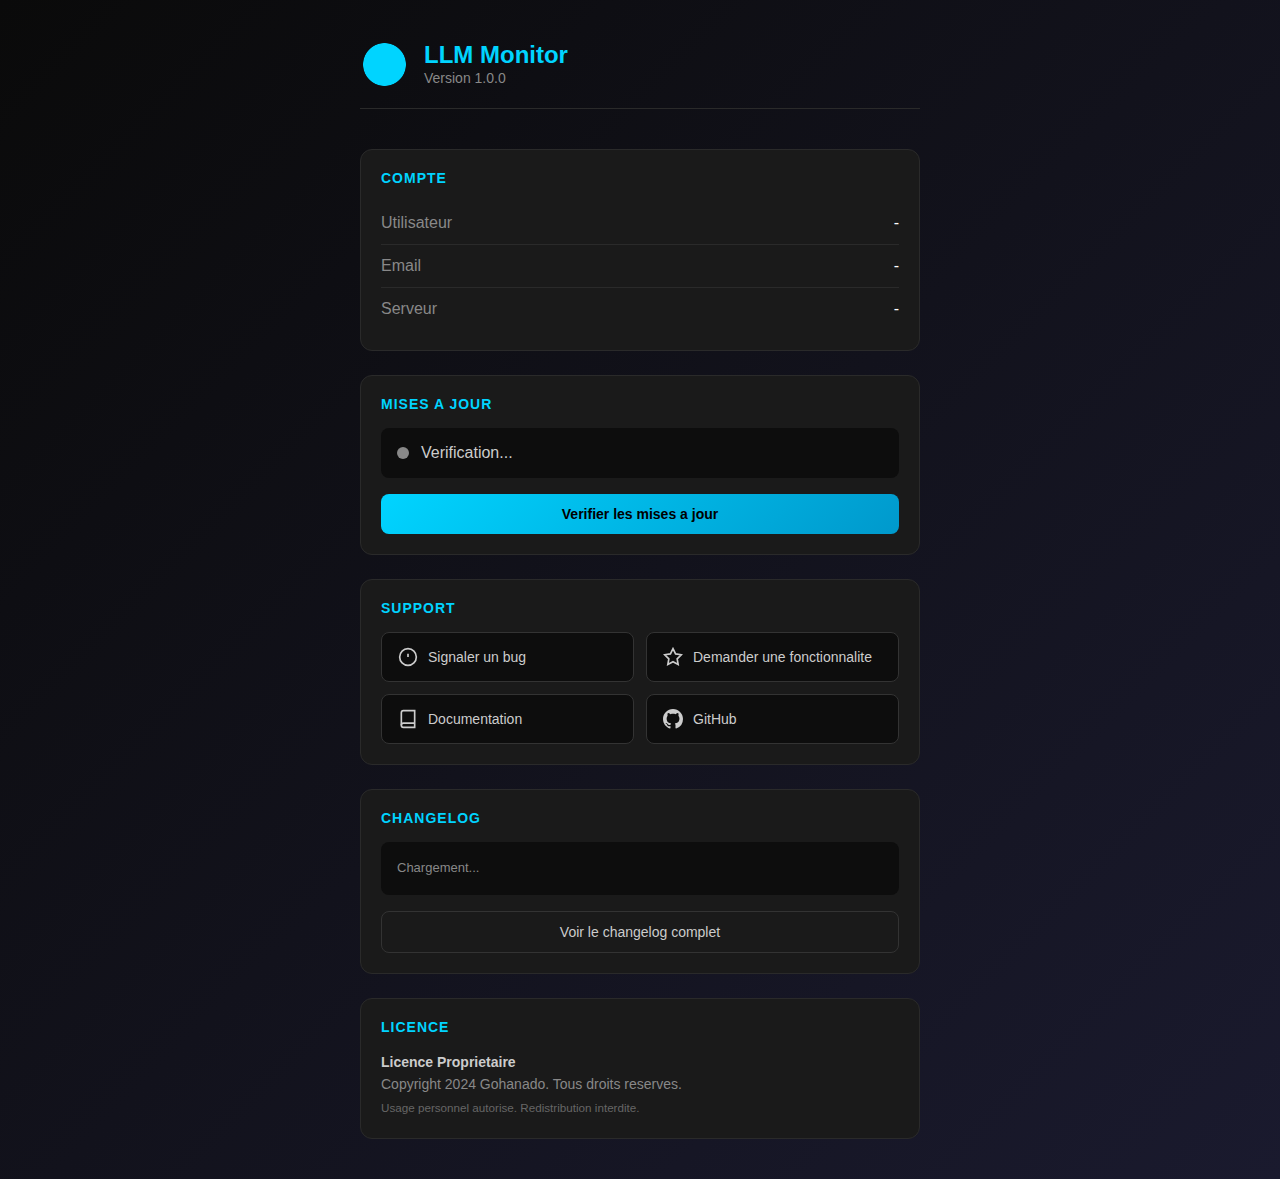
<file: chrome-extension/options.html>
<!DOCTYPE html>
<html lang="fr">
<head>
  <meta charset="UTF-8">
  <meta name="viewport" content="width=device-width, initial-scale=1.0">
  <title>LLM Monitor - Options</title>
  <link rel="stylesheet" href="css/options.css">
</head>
<body>
  <div class="options-container">
    <header class="options-header">
      <img src="icons/icon48.png" alt="LLM Monitor" class="logo">
      <div class="header-text">
        <h1>LLM Monitor</h1>
        <span id="version-info">Version 1.0.0</span>
      </div>
    </header>

    <main class="options-main">
      <!-- Compte -->
      <section class="options-section">
        <h2>Compte</h2>
        <div class="option-row">
          <span class="option-label">Utilisateur</span>
          <span class="option-value" id="opt-username">-</span>
        </div>
        <div class="option-row">
          <span class="option-label">Email</span>
          <span class="option-value" id="opt-email">-</span>
        </div>
        <div class="option-row">
          <span class="option-label">Serveur</span>
          <span class="option-value" id="opt-server">-</span>
        </div>
      </section>

      <!-- Mises a jour -->
      <section class="options-section">
        <h2>Mises a jour</h2>
        <div id="update-status" class="update-status">
          <div class="status-icon"></div>
          <span class="status-text">Verification...</span>
        </div>
        <button id="btn-check-update" class="btn-primary">Verifier les mises a jour</button>
      </section>

      <!-- Support -->
      <section class="options-section">
        <h2>Support</h2>
        <div class="buttons-grid">
          <button id="btn-bug-report" class="btn-option">
            <svg width="20" height="20" viewBox="0 0 24 24" fill="none" stroke="currentColor" stroke-width="2">
              <circle cx="12" cy="12" r="10"/>
              <line x1="12" y1="8" x2="12" y2="12"/>
              <line x1="12" y1="16" x2="12.01" y2="16"/>
            </svg>
            Signaler un bug
          </button>
          <button id="btn-feature-request" class="btn-option">
            <svg width="20" height="20" viewBox="0 0 24 24" fill="none" stroke="currentColor" stroke-width="2">
              <polygon points="12 2 15.09 8.26 22 9.27 17 14.14 18.18 21.02 12 17.77 5.82 21.02 7 14.14 2 9.27 8.91 8.26 12 2"/>
            </svg>
            Demander une fonctionnalite
          </button>
          <button id="btn-documentation" class="btn-option">
            <svg width="20" height="20" viewBox="0 0 24 24" fill="none" stroke="currentColor" stroke-width="2">
              <path d="M4 19.5A2.5 2.5 0 0 1 6.5 17H20"/>
              <path d="M6.5 2H20v20H6.5A2.5 2.5 0 0 1 4 19.5v-15A2.5 2.5 0 0 1 6.5 2z"/>
            </svg>
            Documentation
          </button>
          <button id="btn-github" class="btn-option">
            <svg width="20" height="20" viewBox="0 0 24 24" fill="currentColor">
              <path d="M12 0C5.37 0 0 5.37 0 12c0 5.31 3.435 9.795 8.205 11.385.6.105.825-.255.825-.57 0-.285-.015-1.23-.015-2.235-3.015.555-3.795-.735-4.035-1.41-.135-.345-.72-1.41-1.23-1.695-.42-.225-1.02-.78-.015-.795.945-.015 1.62.87 1.845 1.23 1.08 1.815 2.805 1.305 3.495.99.105-.78.42-1.305.765-1.605-2.67-.3-5.46-1.335-5.46-5.925 0-1.305.465-2.385 1.23-3.225-.12-.3-.54-1.53.12-3.18 0 0 1.005-.315 3.3 1.23.96-.27 1.98-.405 3-.405s2.04.135 3 .405c2.295-1.56 3.3-1.23 3.3-1.23.66 1.65.24 2.88.12 3.18.765.84 1.23 1.905 1.23 3.225 0 4.605-2.805 5.625-5.475 5.925.435.375.81 1.095.81 2.22 0 1.605-.015 2.895-.015 3.3 0 .315.225.69.825.57A12.02 12.02 0 0 0 24 12c0-6.63-5.37-12-12-12z"/>
            </svg>
            GitHub
          </button>
        </div>
      </section>

      <!-- Changelog -->
      <section class="options-section">
        <h2>Changelog</h2>
        <div id="changelog-preview" class="changelog-preview">Chargement...</div>
        <button id="btn-full-changelog" class="btn-secondary">Voir le changelog complet</button>
      </section>

      <!-- Licence -->
      <section class="options-section">
        <h2>Licence</h2>
        <p class="license-text">
          <strong>Licence Proprietaire</strong><br>
          Copyright 2024 Gohanado. Tous droits reserves.<br>
          <small>Usage personnel autorise. Redistribution interdite.</small>
        </p>
      </section>
    </main>
  </div>

  <script src="js/options.js"></script>
</body>
</html>
</file>
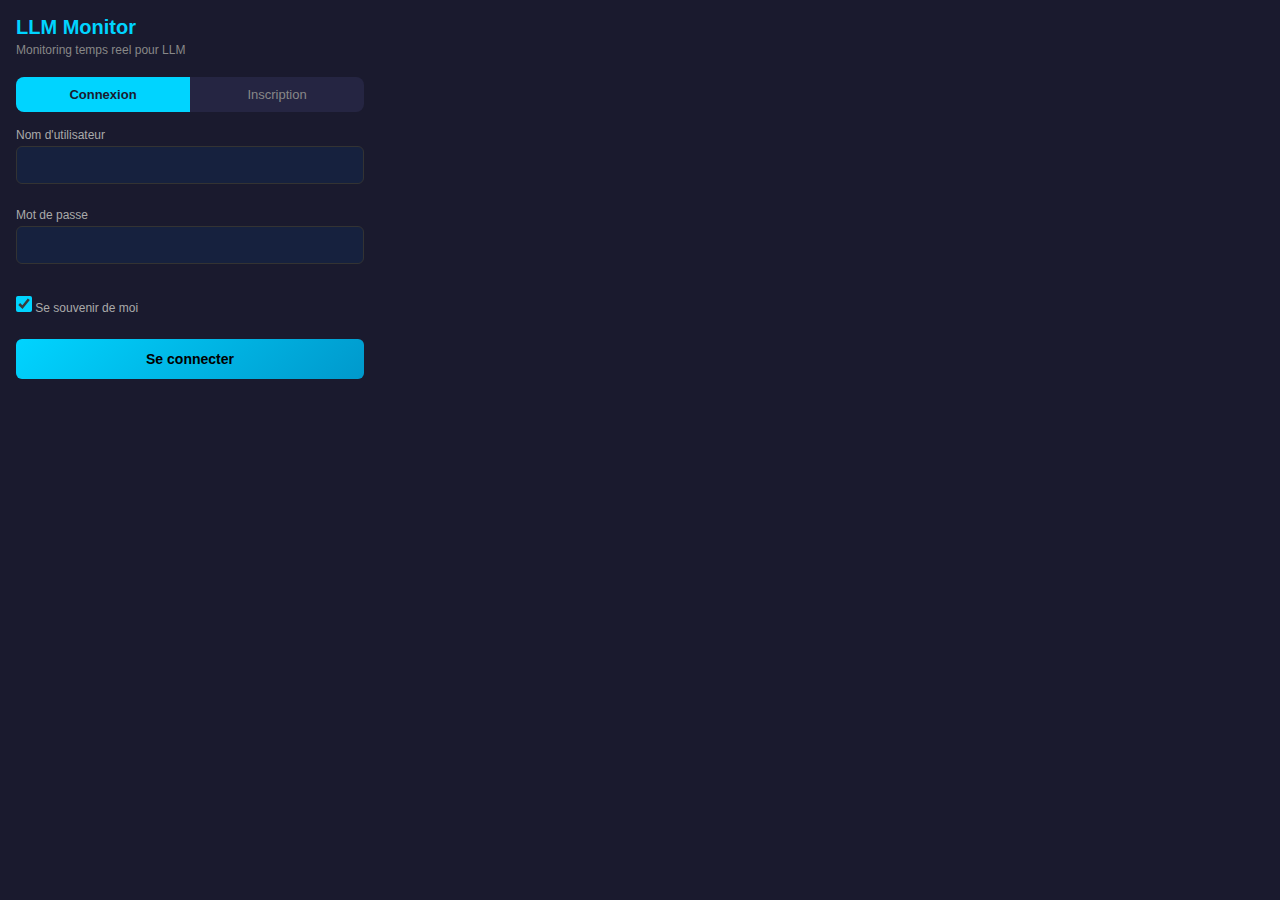
<file: chrome-extension/popup.html>
<!DOCTYPE html>
<html lang="fr">
<head>
  <meta charset="UTF-8">
  <meta name="viewport" content="width=device-width, initial-scale=1.0">
  <title>LLM Monitor</title>
  <link rel="stylesheet" href="css/popup.css">
</head>
<body>
  <div id="app">
    <!-- Vue authentification centrale -->
    <div id="auth-view" class="view">
      <div class="header">
        <h1>LLM Monitor</h1>
        <p class="subtitle">Monitoring temps reel pour LLM</p>
      </div>

      <div class="auth-tabs">
        <button class="auth-tab active" data-tab="login">Connexion</button>
        <button class="auth-tab" data-tab="register">Inscription</button>
      </div>

      <!-- Login -->
      <form id="login-form" class="auth-form">
        <div class="form-group">
          <label for="login-username">Nom d'utilisateur</label>
          <input type="text" id="login-username" required>
        </div>
        <div class="form-group">
          <label for="login-password">Mot de passe</label>
          <input type="password" id="login-password" required>
        </div>
        <div class="form-group checkbox-group">
          <label class="checkbox-label">
            <input type="checkbox" id="remember-me" checked>
            <span>Se souvenir de moi</span>
          </label>
        </div>
        <button type="submit" class="btn btn-primary">Se connecter</button>
      </form>

      <!-- Register -->
      <form id="register-form" class="auth-form hidden">
        <div class="form-group">
          <label for="reg-username">Nom d'utilisateur</label>
          <input type="text" id="reg-username" required minlength="3">
          <small class="hint">Min 3 caracteres, alphanumerique</small>
        </div>
        <div class="form-group">
          <label for="reg-email">Email</label>
          <input type="email" id="reg-email" required>
        </div>
        <div class="form-group">
          <label for="reg-password">Mot de passe</label>
          <input type="password" id="reg-password" required minlength="8">
          <small class="hint">Min 8 car., 1 majuscule, 1 chiffre</small>
        </div>
        <div class="form-group">
          <label for="reg-password2">Confirmer</label>
          <input type="password" id="reg-password2" required>
        </div>
        <button type="submit" class="btn btn-primary">S'inscrire</button>
      </form>

      <div id="auth-error" class="error-msg hidden"></div>
    </div>

    <!-- Vue configuration serveur -->
    <div id="server-view" class="view hidden">
      <div class="header">
        <div class="header-row">
          <h1>Configurer le serveur</h1>
          <button id="btn-logout" class="btn-icon" title="Deconnexion">X</button>
        </div>
        <p id="user-info" class="subtitle"></p>
      </div>

      <div class="server-options">
        <button id="btn-new-install" class="btn btn-secondary btn-large">
          Nouvelle installation
          <small>Installer sur un nouveau serveur</small>
        </button>

        <div class="divider">ou</div>

        <form id="server-form">
          <div class="form-group">
            <label for="server-host">Adresse du serveur</label>
            <input type="text" id="server-host" placeholder="192.168.1.100">
          </div>
          <div class="form-group">
            <label for="server-port">Port</label>
            <input type="number" id="server-port" value="8080" min="1" max="65535">
          </div>
          <button type="submit" class="btn btn-primary">Connecter</button>
        </form>
      </div>

      <div id="server-error" class="error-msg hidden"></div>
    </div>

    <!-- Vue dashboard -->
    <div id="dashboard-view" class="view hidden">
      <div class="header">
        <div class="header-row">
          <h1>LLM Monitor</h1>
          <div class="header-actions">
            <button id="btn-options" class="btn-icon" title="Options">
              <svg width="16" height="16" viewBox="0 0 24 24" fill="none" stroke="currentColor" stroke-width="2">
                <circle cx="12" cy="12" r="3"></circle>
                <path d="M19.4 15a1.65 1.65 0 0 0 .33 1.82l.06.06a2 2 0 0 1 0 2.83 2 2 0 0 1-2.83 0l-.06-.06a1.65 1.65 0 0 0-1.82-.33 1.65 1.65 0 0 0-1 1.51V21a2 2 0 0 1-2 2 2 2 0 0 1-2-2v-.09A1.65 1.65 0 0 0 9 19.4a1.65 1.65 0 0 0-1.82.33l-.06.06a2 2 0 0 1-2.83 0 2 2 0 0 1 0-2.83l.06-.06a1.65 1.65 0 0 0 .33-1.82 1.65 1.65 0 0 0-1.51-1H3a2 2 0 0 1-2-2 2 2 0 0 1 2-2h.09A1.65 1.65 0 0 0 4.6 9a1.65 1.65 0 0 0-.33-1.82l-.06-.06a2 2 0 0 1 0-2.83 2 2 0 0 1 2.83 0l.06.06a1.65 1.65 0 0 0 1.82.33H9a1.65 1.65 0 0 0 1-1.51V3a2 2 0 0 1 2-2 2 2 0 0 1 2 2v.09a1.65 1.65 0 0 0 1 1.51 1.65 1.65 0 0 0 1.82-.33l.06-.06a2 2 0 0 1 2.83 0 2 2 0 0 1 0 2.83l-.06.06a1.65 1.65 0 0 0-.33 1.82V9a1.65 1.65 0 0 0 1.51 1H21a2 2 0 0 1 2 2 2 2 0 0 1-2 2h-.09a1.65 1.65 0 0 0-1.51 1z"></path>
              </svg>
            </button>
            <button id="btn-disconnect" class="btn-icon" title="Deconnecter">X</button>
          </div>
        </div>
        <p id="server-info" class="subtitle"></p>
      </div>
      
      <!-- Services -->
      <div class="section">
        <h2>Services</h2>
        <div id="services-list" class="services-grid"></div>
      </div>
      
      <!-- Stats -->
      <div class="section">
        <h2>Statistiques</h2>
        <div id="stats-grid" class="stats-grid">
          <div class="stat-card">
            <span class="stat-value" id="stat-queue">0</span>
            <span class="stat-label">En queue</span>
          </div>
          <div class="stat-card">
            <span class="stat-value" id="stat-processing">0</span>
            <span class="stat-label">En cours</span>
          </div>
          <div class="stat-card">
            <span class="stat-value" id="stat-completed">0</span>
            <span class="stat-label">Terminees</span>
          </div>
          <div class="stat-card">
            <span class="stat-value" id="stat-failed">0</span>
            <span class="stat-label">Echecs</span>
          </div>
        </div>
      </div>
      
      <!-- Requetes en cours -->
      <div class="section">
        <h2>En cours <span id="processing-count" class="badge">0</span></h2>
        <div id="processing-list" class="request-list"></div>
      </div>
      
      <!-- Queue -->
      <div class="section">
        <h2>Queue <span id="queue-count" class="badge">0</span></h2>
        <div id="queue-list" class="request-list"></div>
      </div>
      
      <div class="footer">
        <button id="btn-open-dashboard" class="btn btn-secondary">Ouvrir le dashboard complet</button>
      </div>
    </div>
    
    <!-- Vue installation - Etape 1: Choix OS -->
    <div id="install-step1" class="view hidden">
      <div class="header">
        <div class="header-row">
          <h1>Installation</h1>
          <button id="btn-back-welcome2" class="btn-icon">←</button>
        </div>
        <p class="subtitle">Etape 1/3 - Systeme d'exploitation</p>
      </div>

      <div class="os-selector">
        <button class="os-btn" data-os="ubuntu">
          <span class="os-icon">U</span>
          <span>Ubuntu / Debian</span>
        </button>
        <button class="os-btn" data-os="centos">
          <span class="os-icon">C</span>
          <span>CentOS / RHEL</span>
        </button>
        <button class="os-btn" data-os="macos">
          <span class="os-icon">M</span>
          <span>macOS</span>
        </button>
      </div>
    </div>

    <!-- Vue installation - Etape 2: Port + Commandes -->
    <div id="install-step2" class="view hidden">
      <div class="header">
        <div class="header-row">
          <h1>Installation</h1>
          <button id="btn-back-step1" class="btn-icon">X</button>
        </div>
        <p class="subtitle">Etape 2/3 - Configuration</p>
      </div>

      <div class="install-instructions">
        <div class="form-group">
          <label for="install-port">Port du serveur</label>
          <input type="number" id="install-port" value="8080" min="1" max="65535">
          <small class="hint">Port par defaut: 8080</small>
        </div>

        <p>Connectez-vous en SSH et executez:</p>
        <pre id="install-commands" class="code-block"></pre>
        <button id="btn-copy-commands" class="btn btn-secondary">Copier</button>

        <div class="port-warning">
          <strong>Important:</strong> Ouvrez le port <span id="port-display">8080</span> dans votre pare-feu
        </div>

        <button id="btn-next-step3" class="btn btn-primary">Suivant</button>
      </div>
    </div>

    <!-- Vue installation - Etape 3: Test connexion -->
    <div id="install-step3" class="view hidden">
      <div class="header">
        <div class="header-row">
          <h1>Installation</h1>
          <button id="btn-back-step2" class="btn-icon">X</button>
        </div>
        <p class="subtitle">Etape 3/3 - Tester la connexion</p>
      </div>

      <div class="test-connection">
        <div class="form-group">
          <label for="test-ip">Adresse IP du serveur</label>
          <input type="text" id="test-ip" placeholder="192.168.1.100">
        </div>
        <div class="form-group">
          <label for="test-port">Port</label>
          <input type="number" id="test-port" value="8080" min="1" max="65535">
        </div>

        <button id="btn-test-connection" class="btn btn-primary">Tester</button>

        <div id="test-result" class="test-result hidden"></div>

        <div id="test-success" class="hidden">
          <div class="success-msg">Connexion reussie!</div>
          <button id="btn-finish-install" class="btn btn-primary">Terminer</button>
        </div>

        <div id="test-error" class="hidden">
          <div class="error-msg">Connexion echouee</div>
          <div class="error-help">
            <p>Verifiez que:</p>
            <ul>
              <li>Le serveur monitoring est demarre</li>
              <li>Le port est ouvert</li>
              <li>L'adresse IP est correcte</li>
            </ul>
          </div>
          <button id="btn-retry-install" class="btn btn-secondary">Recommencer</button>
        </div>
      </div>
    </div>

    <!-- Vue Options -->
    <div id="options-view" class="view hidden">
      <div class="header">
        <div class="header-row">
          <button id="btn-back-options" class="btn-icon" title="Retour">
            <svg width="16" height="16" viewBox="0 0 24 24" fill="none" stroke="currentColor" stroke-width="2">
              <path d="M19 12H5M12 19l-7-7 7-7"/>
            </svg>
          </button>
          <h1>Options</h1>
        </div>
        <p id="version-info" class="subtitle">Version 1.0.0</p>
      </div>

      <div class="options-content">
        <!-- Infos compte -->
        <div class="options-section">
          <h3>Compte</h3>
          <div class="option-item">
            <span class="option-label">Utilisateur</span>
            <span id="opt-username" class="option-value">-</span>
          </div>
          <div class="option-item">
            <span class="option-label">Email</span>
            <span id="opt-email" class="option-value">-</span>
          </div>
          <div class="option-item">
            <span class="option-label">Serveur</span>
            <span id="opt-server" class="option-value">-</span>
          </div>
        </div>

        <!-- Mise a jour -->
        <div class="options-section">
          <h3>Mise a jour</h3>
          <div class="update-status" id="update-status">
            <span class="status-icon">-</span>
            <span class="status-text">Verification...</span>
          </div>
          <button id="btn-check-update" class="btn btn-secondary btn-full">
            Verifier les mises a jour
          </button>
        </div>

        <!-- Support -->
        <div class="options-section">
          <h3>Support</h3>
          <div class="options-buttons">
            <button id="btn-bug-report" class="btn btn-option">
              <svg width="18" height="18" viewBox="0 0 24 24" fill="none" stroke="currentColor" stroke-width="2">
                <circle cx="12" cy="12" r="10"/>
                <path d="M12 8v4M12 16h.01"/>
              </svg>
              Signaler un bug
            </button>
            <button id="btn-feature-request" class="btn btn-option">
              <svg width="18" height="18" viewBox="0 0 24 24" fill="none" stroke="currentColor" stroke-width="2">
                <polygon points="12 2 15.09 8.26 22 9.27 17 14.14 18.18 21.02 12 17.77 5.82 21.02 7 14.14 2 9.27 8.91 8.26 12 2"/>
              </svg>
              Demander une amelioration
            </button>
            <button id="btn-documentation" class="btn btn-option">
              <svg width="18" height="18" viewBox="0 0 24 24" fill="none" stroke="currentColor" stroke-width="2">
                <path d="M4 19.5A2.5 2.5 0 0 1 6.5 17H20"/>
                <path d="M6.5 2H20v20H6.5A2.5 2.5 0 0 1 4 19.5v-15A2.5 2.5 0 0 1 6.5 2z"/>
              </svg>
              Documentation
            </button>
          </div>
        </div>

        <!-- Changelog -->
        <div class="options-section">
          <h3>Changelog</h3>
          <div id="changelog-preview" class="changelog-preview">
            Chargement...
          </div>
          <button id="btn-full-changelog" class="btn btn-secondary btn-full">
            Voir le changelog complet
          </button>
        </div>

        <!-- Licence -->
        <div class="options-section">
          <h3>Licence</h3>
          <p class="license-info">
            LLM Monitor - Copyright 2024 Gohanado<br>
            <small>Usage personnel/professionnel autorise. Redistribution interdite.</small>
          </p>
        </div>
      </div>
    </div>
  </div>

  <script src="js/popup.js"></script>
</body>
</html>
</file>
<file: chrome-extension/css/options.css>
* {
  margin: 0;
  padding: 0;
  box-sizing: border-box;
}

body {
  font-family: -apple-system, BlinkMacSystemFont, 'Segoe UI', Roboto, sans-serif;
  background: linear-gradient(135deg, #0a0a0a 0%, #1a1a2e 100%);
  min-height: 100vh;
  color: #e0e0e0;
}

.options-container {
  max-width: 600px;
  margin: 0 auto;
  padding: 40px 20px;
}

.options-header {
  display: flex;
  align-items: center;
  gap: 16px;
  margin-bottom: 40px;
  padding-bottom: 20px;
  border-bottom: 1px solid #2a2a2a;
}

.options-header .logo {
  width: 48px;
  height: 48px;
}

.options-header h1 {
  font-size: 24px;
  color: #00d4ff;
  margin: 0;
}

.options-header #version-info {
  font-size: 14px;
  color: #888;
}

.options-main {
  display: flex;
  flex-direction: column;
  gap: 24px;
}

.options-section {
  background: #1a1a1a;
  border: 1px solid #2a2a2a;
  border-radius: 12px;
  padding: 20px;
}

.options-section h2 {
  font-size: 14px;
  color: #00d4ff;
  text-transform: uppercase;
  letter-spacing: 1px;
  margin-bottom: 16px;
}

.option-row {
  display: flex;
  justify-content: space-between;
  padding: 12px 0;
  border-bottom: 1px solid #2a2a2a;
}

.option-row:last-of-type {
  border-bottom: none;
}

.option-label {
  color: #888;
}

.option-value {
  color: #fff;
  font-weight: 500;
}

/* Update status */
.update-status {
  display: flex;
  align-items: center;
  gap: 12px;
  padding: 16px;
  background: #0d0d0d;
  border-radius: 8px;
  margin-bottom: 16px;
}

.update-status .status-icon {
  width: 12px;
  height: 12px;
  border-radius: 50%;
  background: #888;
}

.update-status.up-to-date .status-icon { background: #2ecc71; }
.update-status.update-available .status-icon { background: #f39c12; }
.update-status.error .status-icon { background: #e74c3c; }

.update-status .status-text {
  color: #ccc;
}

/* Buttons */
.btn-primary, .btn-secondary {
  width: 100%;
  padding: 12px 20px;
  border-radius: 8px;
  font-size: 14px;
  cursor: pointer;
  transition: all 0.2s;
}

.btn-primary {
  background: linear-gradient(135deg, #00d4ff, #0099cc);
  border: none;
  color: #000;
  font-weight: 600;
}

.btn-primary:hover {
  transform: translateY(-2px);
  box-shadow: 0 4px 20px rgba(0, 212, 255, 0.3);
}

.btn-secondary {
  background: transparent;
  border: 1px solid #333;
  color: #ccc;
}

.btn-secondary:hover {
  background: rgba(0, 212, 255, 0.1);
  border-color: #00d4ff;
  color: #00d4ff;
}

.buttons-grid {
  display: grid;
  grid-template-columns: 1fr 1fr;
  gap: 12px;
}

.btn-option {
  display: flex;
  align-items: center;
  gap: 10px;
  padding: 14px 16px;
  background: #0d0d0d;
  border: 1px solid #333;
  border-radius: 8px;
  color: #ccc;
  font-size: 14px;
  cursor: pointer;
  transition: all 0.2s;
}

.btn-option:hover {
  background: rgba(0, 212, 255, 0.1);
  border-color: #00d4ff;
  color: #00d4ff;
}

/* Changelog */
.changelog-preview {
  background: #0d0d0d;
  border-radius: 8px;
  padding: 16px;
  font-size: 13px;
  color: #888;
  max-height: 150px;
  overflow-y: auto;
  margin-bottom: 16px;
  line-height: 1.6;
}

.changelog-preview strong { color: #00d4ff; }

/* License */
.license-text {
  font-size: 14px;
  color: #888;
  line-height: 1.6;
}

.license-text strong { color: #ccc; }
.license-text small { color: #666; }
</file>
<file: chrome-extension/css/popup.css>
* {
  margin: 0;
  padding: 0;
  box-sizing: border-box;
}

body {
  width: 380px;
  min-height: 400px;
  font-family: -apple-system, BlinkMacSystemFont, 'Segoe UI', Roboto, sans-serif;
  background: #1a1a2e;
  color: #eee;
}

#app {
  padding: 16px;
}

.view {
  display: block;
}

.view.hidden {
  display: none;
}

.header {
  margin-bottom: 20px;
}

.header h1 {
  font-size: 20px;
  color: #00d4ff;
  margin-bottom: 4px;
}

.header-row {
  display: flex;
  justify-content: space-between;
  align-items: center;
}

.subtitle {
  font-size: 12px;
  color: #888;
}

.hint {
  display: block;
  font-size: 11px;
  color: #666;
  margin-top: 4px;
}

.form-group {
  margin-bottom: 12px;
}

.form-group label {
  display: block;
  font-size: 12px;
  color: #aaa;
  margin-bottom: 4px;
}

.form-group input {
  width: 100%;
  padding: 10px 12px;
  border: 1px solid #333;
  border-radius: 6px;
  background: #16213e;
  color: #fff;
  font-size: 14px;
}

.form-group input:focus {
  outline: none;
  border-color: #00d4ff;
}

.btn {
  width: 100%;
  padding: 12px;
  border: none;
  border-radius: 6px;
  font-size: 14px;
  font-weight: 600;
  cursor: pointer;
  transition: all 0.2s;
}

.btn-primary {
  background: linear-gradient(135deg, #00d4ff, #0099cc);
  color: #000;
}

.btn-primary:hover {
  background: linear-gradient(135deg, #00e5ff, #00aadd);
}

.btn-secondary {
  background: #2a2a4a;
  color: #fff;
  margin-top: 8px;
}

.btn-secondary:hover {
  background: #3a3a5a;
}

.btn-icon {
  width: 28px;
  height: 28px;
  border: none;
  border-radius: 4px;
  background: #e74c3c;
  color: #fff;
  font-weight: bold;
  cursor: pointer;
}

.btn-icon:hover {
  background: #c0392b;
}

.error-msg {
  background: #e74c3c;
  color: #fff;
  padding: 10px;
  border-radius: 6px;
  margin-top: 12px;
  font-size: 12px;
}

.error-msg.hidden {
  display: none;
}

.install-section {
  margin-top: 24px;
  padding-top: 16px;
  border-top: 1px solid #333;
  text-align: center;
}

.install-section p {
  font-size: 12px;
  color: #888;
  margin-bottom: 8px;
}

.section {
  margin-bottom: 16px;
}

.section h2 {
  font-size: 14px;
  color: #00d4ff;
  margin-bottom: 8px;
  display: flex;
  align-items: center;
  gap: 8px;
}

.request-list {
  max-height: 120px;
  overflow-y: auto;
}

.request-item {
  background: #16213e;
  padding: 8px 10px;
  border-radius: 4px;
  margin-bottom: 4px;
  display: flex;
  align-items: center;
  gap: 8px;
  font-size: 12px;
}

.request-service {
  background: #00d4ff;
  color: #000;
  padding: 2px 6px;
  border-radius: 3px;
  font-size: 10px;
  font-weight: bold;
}

.request-service.qdrant {
  background: #9b59b6;
  color: #fff;
}

.request-prompt {
  flex: 1;
  white-space: nowrap;
  overflow: hidden;
  text-overflow: ellipsis;
  color: #ccc;
}

.request-kill {
  background: #e74c3c;
  border: none;
  color: #fff;
  padding: 3px 8px;
  border-radius: 3px;
  font-size: 10px;
  cursor: pointer;
}

.request-kill:hover {
  background: #c0392b;
}

.empty-list {
  color: #666;
  font-size: 12px;
  text-align: center;
  padding: 16px;
}

.footer {
  margin-top: 16px;
  padding-top: 12px;
  border-top: 1px solid #333;
}

/* Installation view */
.install-steps {
  margin-bottom: 16px;
}

.step {
  display: flex;
  gap: 12px;
  margin-bottom: 16px;
}

.step-num {
  width: 28px;
  height: 28px;
  background: #00d4ff;
  color: #000;
  border-radius: 50%;
  display: flex;
  align-items: center;
  justify-content: center;
  font-weight: bold;
  flex-shrink: 0;
}

.step-content {
  flex: 1;
}

.step-content h3 {
  font-size: 14px;
  margin-bottom: 8px;
}

.step-content p {
  font-size: 12px;
  color: #888;
  margin-bottom: 8px;
}

.code-block {
  background: #0d0d1a;
  padding: 12px;
  border-radius: 6px;
  font-family: 'Monaco', 'Consolas', monospace;
  font-size: 11px;
  overflow-x: auto;
  white-space: pre-wrap;
  word-break: break-all;
  max-height: 100px;
  margin-bottom: 8px;
}

/* Scrollbar */
::-webkit-scrollbar {
  width: 6px;
}

::-webkit-scrollbar-track {
  background: #16213e;
}

::-webkit-scrollbar-thumb {
  background: #00d4ff;
  border-radius: 3px;
}

/* Loading spinner */
.loading {
  display: inline-block;
  width: 16px;
  height: 16px;
  border: 2px solid #333;
  border-top-color: #00d4ff;
  border-radius: 50%;
  animation: spin 1s linear infinite;
}

@keyframes spin {
  to { transform: rotate(360deg); }
}

.badge {
  background: #00d4ff;
  color: #000;
  padding: 2px 8px;
  border-radius: 10px;
  font-size: 11px;
  font-weight: bold;
}

.services-grid {
  display: grid;
  grid-template-columns: 1fr 1fr;
  gap: 8px;
}

.service-card {
  background: #16213e;
  padding: 10px;
  border-radius: 6px;
  display: flex;
  align-items: center;
  gap: 8px;
}

.service-status {
  width: 10px;
  height: 10px;
  border-radius: 50%;
}

.service-status.online { background: #2ecc71; }
.service-status.offline { background: #e74c3c; }
.service-status.error { background: #f39c12; }

.service-name {
  font-size: 13px;
  font-weight: 500;
}

.service-port {
  font-size: 11px;
  color: #888;
  margin-left: auto;
}

.stats-grid {
  display: grid;
  grid-template-columns: repeat(4, 1fr);
  gap: 8px;
}

.stat-card {
  background: #16213e;
  padding: 10px;
  border-radius: 6px;
  text-align: center;
}

.stat-value {
  display: block;
  font-size: 20px;
  font-weight: bold;
  color: #00d4ff;
}

.stat-label {
  font-size: 10px;
  color: #888;
}

/* Welcome view */
.welcome-options {
  display: flex;
  flex-direction: column;
  gap: 12px;
}

.btn-large {
  padding: 16px;
  display: flex;
  flex-direction: column;
  align-items: center;
  gap: 4px;
}

.btn-large small {
  font-size: 11px;
  opacity: 0.7;
  font-weight: normal;
}

/* OS Selector */
.os-selector {
  display: flex;
  flex-direction: column;
  gap: 10px;
}

.os-btn {
  display: flex;
  align-items: center;
  gap: 12px;
  padding: 14px;
  background: #252542;
  border: 1px solid #333;
  border-radius: 8px;
  color: #eee;
  cursor: pointer;
  transition: all 0.2s;
}

.os-btn:hover {
  background: #2a2a4a;
  border-color: #00d4ff;
}

.os-btn.selected {
  background: #1a3a4a;
  border-color: #00d4ff;
}

.os-icon {
  width: 36px;
  height: 36px;
  background: #00d4ff;
  color: #1a1a2e;
  border-radius: 8px;
  display: flex;
  align-items: center;
  justify-content: center;
  font-weight: bold;
  font-size: 18px;
}

/* Install instructions */
.install-instructions {
  display: flex;
  flex-direction: column;
  gap: 12px;
}

.install-instructions p {
  color: #aaa;
  font-size: 13px;
}

.port-warning {
  background: #3a2a1a;
  border: 1px solid #f39c12;
  border-radius: 6px;
  padding: 10px;
  font-size: 12px;
  color: #f39c12;
}

/* Test connection */
.test-connection {
  display: flex;
  flex-direction: column;
  gap: 12px;
}

.test-result {
  padding: 12px;
  border-radius: 6px;
  text-align: center;
}

.success-msg {
  background: #1a3a2a;
  border: 1px solid #2ecc71;
  border-radius: 6px;
  padding: 12px;
  color: #2ecc71;
  text-align: center;
  margin-bottom: 12px;
}

.error-help {
  background: #2a2a2a;
  border-radius: 6px;
  padding: 12px;
  margin: 12px 0;
  font-size: 12px;
}

.error-help ul {
  margin: 8px 0 0 20px;
  color: #aaa;
}

.error-help li {
  margin: 4px 0;
}

/* Auth tabs */
.auth-tabs {
  display: flex;
  gap: 0;
  margin-bottom: 16px;
  border-radius: 8px;
  overflow: hidden;
  background: #252542;
}

.auth-tab {
  flex: 1;
  padding: 10px;
  border: none;
  background: transparent;
  color: #888;
  cursor: pointer;
  transition: all 0.2s;
  font-size: 13px;
}

.auth-tab:hover {
  color: #aaa;
}

.auth-tab.active {
  background: #00d4ff;
  color: #1a1a2e;
  font-weight: bold;
}

.auth-form {
  display: flex;
  flex-direction: column;
  gap: 12px;
}

.auth-form.hidden {
  display: none;
}

/* Checkbox */
.checkbox-group {
  margin: 8px 0;
}

.checkbox-label {
  display: flex;
  align-items: center;
  gap: 8px;
  cursor: pointer;
  font-size: 13px;
  color: #aaa;
}

.checkbox-label input[type="checkbox"] {
  width: 16px;
  height: 16px;
  accent-color: #00d4ff;
  cursor: pointer;
}

/* Password strength indicator */
.password-strength {
  height: 3px;
  background: #333;
  border-radius: 2px;
  margin-top: 4px;
  overflow: hidden;
}

.password-strength-bar {
  height: 100%;
  transition: width 0.3s, background 0.3s;
}

.strength-weak { width: 33%; background: #e74c3c; }
.strength-medium { width: 66%; background: #f39c12; }
.strength-strong { width: 100%; background: #2ecc71; }

/* User info in header */
.user-info {
  display: flex;
  align-items: center;
  gap: 8px;
  font-size: 11px;
  color: #888;
}

.user-badge {
  background: #00d4ff;
  color: #1a1a2e;
  padding: 2px 6px;
  border-radius: 4px;
  font-size: 10px;
  font-weight: bold;
}

/* Server options */
.server-options {
  display: flex;
  flex-direction: column;
  gap: 16px;
}

.divider {
  text-align: center;
  color: #666;
  font-size: 12px;
  position: relative;
}

.divider::before,
.divider::after {
  content: '';
  position: absolute;
  top: 50%;
  width: 40%;
  height: 1px;
  background: #333;
}

.divider::before { left: 0; }
.divider::after { right: 0; }


/* ===================== OPTIONS VIEW ===================== */

.header-actions {
  display: flex;
  gap: 8px;
  align-items: center;
}

.header-actions .btn-icon {
  background: transparent;
  border: none;
  color: #888;
  cursor: pointer;
  padding: 6px;
  border-radius: 4px;
  display: flex;
  align-items: center;
  justify-content: center;
  transition: all 0.2s;
}

.header-actions .btn-icon:hover {
  background: rgba(0, 212, 255, 0.1);
  color: #00d4ff;
}

.header-actions .btn-icon svg {
  width: 16px;
  height: 16px;
}

#options-view .header-row {
  display: flex;
  align-items: center;
  gap: 12px;
}

#options-view .header-row h1 {
  margin: 0;
  flex: 1;
}

#btn-back-options {
  background: transparent;
  border: 1px solid #333;
  color: #aaa;
  cursor: pointer;
  padding: 6px;
  border-radius: 4px;
  display: flex;
  align-items: center;
  justify-content: center;
  transition: all 0.2s;
}

#btn-back-options:hover {
  background: rgba(0, 212, 255, 0.1);
  color: #00d4ff;
  border-color: #00d4ff;
}

.options-content {
  padding: 0 16px 16px;
  display: flex;
  flex-direction: column;
  gap: 16px;
}

.options-section {
  background: #1a1a1a;
  border: 1px solid #2a2a2a;
  border-radius: 8px;
  padding: 12px;
}

.options-section h3 {
  margin: 0 0 12px 0;
  font-size: 13px;
  color: #00d4ff;
  text-transform: uppercase;
  letter-spacing: 0.5px;
}

.option-item {
  display: flex;
  justify-content: space-between;
  align-items: center;
  padding: 8px 0;
  border-bottom: 1px solid #2a2a2a;
}

.option-item:last-child {
  border-bottom: none;
}

.option-label {
  color: #888;
  font-size: 13px;
}

.option-value {
  color: #fff;
  font-size: 13px;
  font-weight: 500;
}

/* Update status */
.update-status {
  display: flex;
  align-items: center;
  gap: 10px;
  padding: 10px;
  background: #0d0d0d;
  border-radius: 6px;
  margin-bottom: 10px;
}

.update-status .status-icon {
  width: 10px;
  height: 10px;
  border-radius: 50%;
  background: #888;
}

.update-status.up-to-date .status-icon {
  background: #2ecc71;
}

.update-status.update-available .status-icon {
  background: #f39c12;
}

.update-status.error .status-icon {
  background: #e74c3c;
}

.update-status .status-text {
  font-size: 13px;
  color: #ccc;
}

/* Options buttons */
.options-buttons {
  display: flex;
  flex-direction: column;
  gap: 8px;
}

.btn-option {
  display: flex;
  align-items: center;
  gap: 10px;
  padding: 12px 14px;
  background: #0d0d0d;
  border: 1px solid #333;
  border-radius: 6px;
  color: #ccc;
  font-size: 13px;
  cursor: pointer;
  transition: all 0.2s;
  text-align: left;
}

.btn-option:hover {
  background: rgba(0, 212, 255, 0.1);
  border-color: #00d4ff;
  color: #00d4ff;
}

.btn-option svg {
  flex-shrink: 0;
}

.btn-full {
  width: 100%;
}

/* Changelog preview */
.changelog-preview {
  background: #0d0d0d;
  border-radius: 6px;
  padding: 10px;
  font-size: 12px;
  color: #888;
  max-height: 100px;
  overflow-y: auto;
  margin-bottom: 10px;
  line-height: 1.5;
}

.changelog-preview strong {
  color: #00d4ff;
}

/* License info */
.license-info {
  font-size: 12px;
  color: #888;
  line-height: 1.5;
  margin: 0;
}

.license-info small {
  color: #666;
}
</file>
